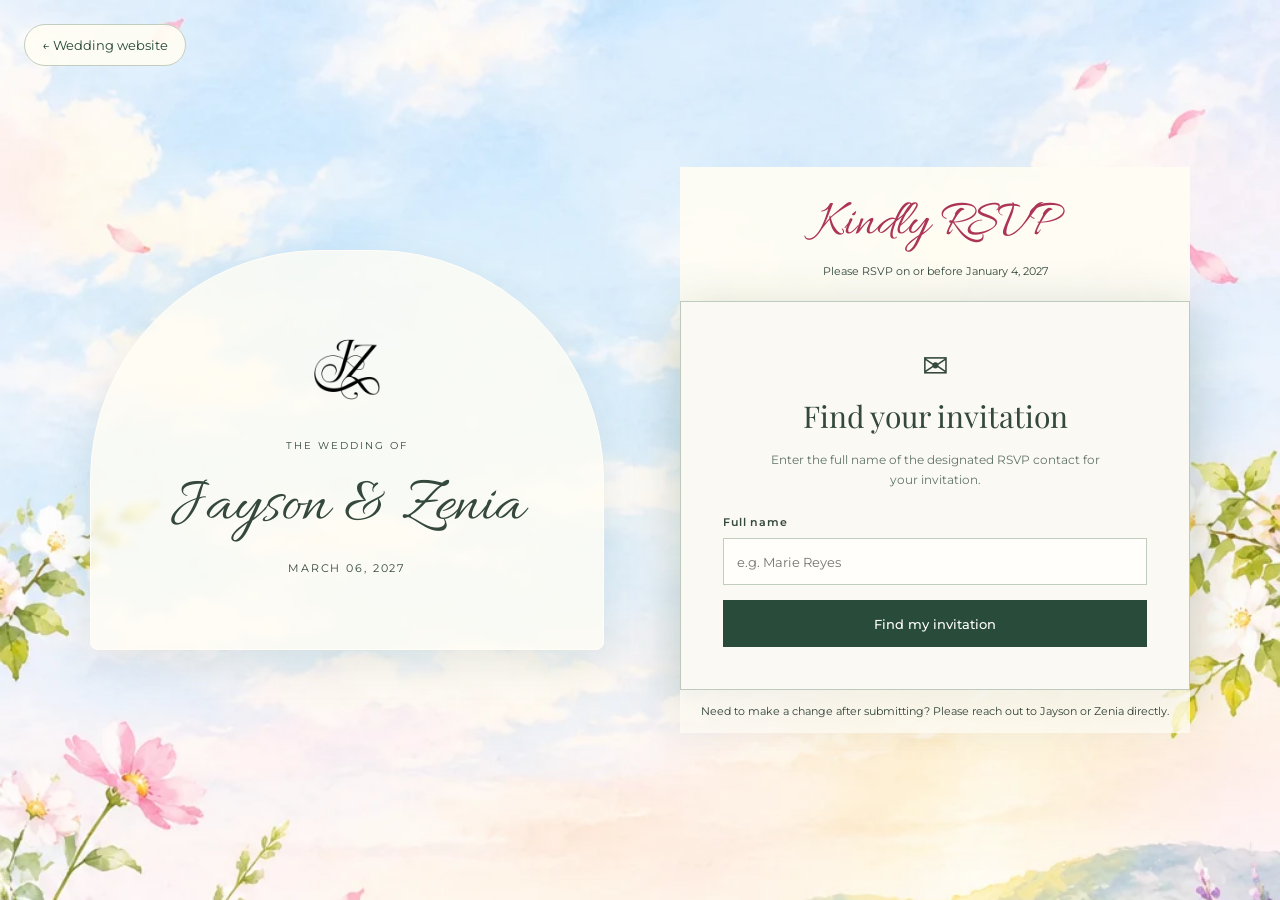
<file: rsvp.html>
<!doctype html>
<html lang="en">
<head>
  <meta charset="utf-8">
  <meta name="viewport" content="width=device-width,initial-scale=1">
  <meta name="theme-color" content="#f7f7f2">
  <title>RSVP | Jayson &amp; Zenia</title>
  <meta name="description" content="Please confirm your attendance at Jayson and Zenia's wedding on March 6, 2027.">
  <link rel="preconnect" href="https://fonts.googleapis.com">
  <link rel="preconnect" href="https://fonts.gstatic.com" crossorigin>
  <link href="https://fonts.googleapis.com/css2?family=Allura&family=Montserrat:wght@300;400;500;600&family=Playfair+Display:wght@400;500&display=swap" rel="stylesheet">
  <link rel="stylesheet" href="rsvp.css?v=20261120-1">
  <script src="rsvp.js?v=20261120-1" defer></script>
</head>
<body>
  <a class="return-link" href="index.html#rsvp">← Wedding website</a>
  <main class="page">
    <div class="branding">
      <img src="images/monoblack.png" alt="Jayson and Zenia monogram">
      <span>THE WEDDING OF</span>
      <h1>Jayson &amp; Zenia</h1>
      <p>MARCH 06, 2027</p>
    </div>
    <section class="form-wrap" aria-label="Wedding RSVP">
      <header>
        <h2>Kindly RSVP</h2>
        <p>Please RSVP on or before January 4, 2027</p>
      </header>

      <div class="rsvp-card" id="rsvpCard">
        <div class="symbol" aria-hidden="true">✉</div>
        <div id="alertMessage" class="notice" role="status" aria-live="polite" hidden></div>

        <div id="stepSearch" class="step">
          <h3>Find your invitation</h3>
          <p class="intro">Enter the full name of the designated RSVP contact for your invitation.</p>
          <form id="searchForm" novalidate>
            <label for="guestSearch">Full name</label>
            <input id="guestSearch" name="guestSearch" type="text" placeholder="e.g. Marie Reyes" autocomplete="name" minlength="2" maxlength="100" required>
            <button class="primary" id="searchButton" type="submit">Find my invitation</button>
          </form>
        </div>

        <div id="stepMatches" class="step" hidden>
          <h3>Is this your invitation?</h3>
          <div id="matchList" class="match-list"></div>
          <button class="text-button" id="backToSearch" type="button">← Search a different name</button>
        </div>

        <div id="stepGuests" class="step" hidden>
          <h3 id="familyTitle">YOU ARE INVITED</h3>
          <p class="intro">Toggle to confirm your attendance.</p>
          <form id="responseForm" novalidate>
            <div id="guestList" class="guest-list"></div>
            <div class="contact-field">
              <label for="contactNumber">Contact number <span class="required-mark" aria-hidden="true">*</span></label>
              <input id="contactNumber" name="contactNumber" type="tel" inputmode="tel" autocomplete="tel"
                     placeholder="e.g. 0917 123 4567" maxlength="24" required aria-describedby="contactNumberHelp">
              <p id="contactNumberHelp" class="hint">Required — one contact number for your invitation.</p>
            </div>
            <div id="extraGuestSection" class="extra-guest-section" hidden>
              <div class="extra-title">Optional replacement guests</div>
              <p id="extraGuestDescription" class="hint"></p>
              <div id="extraGuestList"></div>
            </div>
            <div class="confirmation-box">
              <label class="confirmation-label"><input id="confirmSelection" type="checkbox" required> I have reviewed the attendance choices above.</label>
            </div>
            <button class="primary" id="submitButton" type="submit">Submit our RSVP</button>
          </form>
          <button class="text-button" id="backToMatches" type="button">← This isn't my invitation</button>
        </div>

        <div id="stepFinished" class="step finished" hidden>
          <div id="finishedSymbol" class="finished-symbol" aria-hidden="true">♡</div>
          <h3 id="finishedTitle">Thank you!</h3>
          <p id="finishedMessage"></p>
          <a class="primary" href="index.html">Back to wedding website</a>
        </div>
      </div>
      <p class="contact-note">Need to make a change after submitting? Please reach out to Jayson or Zenia directly.</p>
    </section>
  </main>
</body>
</html>
</file>
<file: rsvp.css>
:root{color-scheme:light;--ink:#34483b;--evergreen:#294b39;--sage:#627569;--line:#c1cdbd;--paper:#faf9f3;--highlight:#f0f3e9}
*{box-sizing:border-box}
[hidden]{display:none!important}
body{margin:0;min-height:100vh;background:#e5eff6 url('images/rsvp-page.webp') center/cover fixed no-repeat;color:var(--ink);font:400 13px/1.7 Montserrat,sans-serif}
a{color:inherit}
button,input{font:inherit}
button{cursor:pointer}
button:disabled{opacity:.6;cursor:wait}
.return-link{position:fixed;top:24px;left:24px;z-index:3;background:#fffdf3eb;color:#254735;padding:9px 17px;border:1px solid var(--line);border-radius:30px;text-decoration:none}
.page{min-height:100svh;display:grid;grid-template-columns:minmax(0,1fr) minmax(360px,510px);gap:clamp(30px,6vw,100px);align-items:center;padding:85px clamp(28px,7vw,130px)}
.branding{text-align:center;background:#fffdf4c9;border:1px solid #fffdf6;padding:60px 22px;border-radius:230px 230px 8px 8px;backdrop-filter:blur(3px);box-shadow:0 16px 45px #476b5820}
.branding img{display:block;width:110px;height:110px;object-fit:contain;margin:auto auto 12px}
.branding span,.form-wrap header span{font-size:10px;letter-spacing:.2em}
.branding h1{font:400 clamp(40px,5vw,76px)/1.25 Allura,cursive;margin:12px 0}
.branding p{font-size:11px;letter-spacing:.17em}
.form-wrap{width:100%;max-width:510px;margin:auto}
.form-wrap header{text-align:center;background:#fffdf4ed;padding:20px}
.form-wrap header h2{font:400 43px/1.2 Allura,cursive;margin:7px 0}
.form-wrap header p{margin:0;font-size:11px}
.rsvp-card{text-align:center;background:var(--paper);border:1px solid #bfcabf;box-shadow:0 14px 48px #254b3340;padding:clamp(24px,4vw,42px);min-height:270px}
.symbol{font:32px/1.4 Georgia,serif;margin-bottom:8px}
.step h3{font:400 30px/1.3 'Playfair Display',serif;margin:7px 0 14px}
.intro{color:var(--sage);margin:0 auto 22px;max-width:350px;font-size:12px}
.step form{text-align:left}
.step label:not(.attendance-name):not(.confirmation-label){display:block;font-size:11px;letter-spacing:.07em;margin:0 0 7px;font-weight:600}
input[type=text]{display:block;width:100%;min-height:47px;border:1px solid var(--line);border-radius:0;background:#fffefa;color:var(--ink);outline:none;padding:11px 13px;font-size:13px}
input[type=text]:focus-visible,button:focus-visible,a:focus-visible{outline:2px solid #587c62;outline-offset:3px}
.primary,.secondary{display:flex;align-items:center;justify-content:center;width:100%;min-height:47px;padding:11px;text-align:center;font-weight:500;border-radius:0;text-decoration:none}
.primary{background:var(--evergreen);color:#fff;border:1px solid var(--evergreen)}
.primary:hover:not(:disabled){background:#193527}
.secondary{background:transparent;color:var(--evergreen);border:1px solid var(--line)}
.secondary:hover{background:var(--highlight)}
#searchForm .primary{margin-top:15px}
.hint{color:var(--sage);font-size:11px;line-height:1.6}
#stepSearch>.hint{margin:18px 0 0}
.text-button{border:0;background:transparent;color:var(--sage);text-decoration:underline;text-underline-offset:3px;font-size:12px;margin-top:18px;padding:7px}
.match-list{display:grid;gap:10px}
.match-option{text-align:left;background:#fffefa;border:1px solid var(--line);padding:15px 16px;width:100%;color:var(--ink)}
.match-option:hover{background:var(--highlight);border-color:#77917a}
.match-option strong{display:block;font-size:13px;font-weight:600}
.match-option span{font-size:11px;color:var(--sage)}
.eyebrow{font-size:10px;letter-spacing:.15em;color:var(--sage)}
.guest-list{border-top:1px solid var(--line);margin:0 0 14px}
.guest-row{display:flex;align-items:center;justify-content:space-between;gap:16px;padding:15px 0;border-bottom:1px solid var(--line)}
.attendance-name{text-align:left;flex:1;font-weight:500;font-size:13px;line-height:1.5}
.guest-row.is-declined .named-invitee{text-decoration:line-through;color:#a0a6a1}
/* Unnamed seats look like an editable name in the same position as a named guest. */
.guest-row-open .seat-name-input{
  display:block;width:100%;min-height:40px;padding:8px 2px;
  border:0;border-bottom:1px dashed #b8c6b7;
  border-radius:0;background:transparent;
  color:var(--ink);font-size:13px;font-weight:500;line-height:1.5;
}
.guest-row-open .seat-name-input::placeholder{
  color:#929f96;opacity:.72;font-weight:400;
}
.guest-row-open .seat-name-input:focus-visible{
  outline:2px solid #587c62;outline-offset:2px;
  background:#fffefa;
}
.guest-row.is-declined .seat-name-input{
  text-decoration:line-through;color:#969e99;
  background:transparent;border-bottom-color:#d1d7d0;
}
.guest-row.is-declined .seat-name-input::placeholder{
  text-decoration:line-through;color:#a5afa9;opacity:.75;
}
.seat-name-input[aria-invalid=true],.extra-name[aria-invalid=true]{border-color:#b86456;outline:2px solid #dcb0a9;outline-offset:1px}
.switch{position:relative;display:inline-flex;flex-shrink:0;align-items:center;gap:8px;cursor:pointer}
.switch-label{font-size:10px;letter-spacing:.06em;color:var(--sage);min-width:24px;text-align:right}
.switch input{position:absolute;width:1px;height:1px;opacity:0}
.switch-track{width:44px;height:25px;border-radius:20px;background:#a7aeaa;position:relative;transition:background .18s}
.switch-track:after{content:"";position:absolute;left:3px;top:3px;width:19px;height:19px;border-radius:100%;background:white;transition:transform .18s;box-shadow:0 1px 3px #0002}
.switch input:checked+.switch-track{background:#52775d}
.switch input:checked+.switch-track:after{transform:translateX(19px)}
.switch input:focus-visible+.switch-track{outline:2px solid #45694f;outline-offset:3px}
.extra-guest-section{text-align:left;background:#f1f5ee;border:1px solid #d0ddd0;padding:17px;margin:19px 0}
.extra-title{font:400 21px/1.3 'Playfair Display',serif}
.extra-guest-section .hint{margin:5px 0 12px}
.extra-row{display:block;margin-bottom:13px}
.extra-row:last-child{margin-bottom:0}
.extra-label{display:block;margin-bottom:5px;font-size:11px;font-weight:600;letter-spacing:.03em}
.extra-row input{width:100%}
.confirmation-box{text-align:left;padding:13px 0 16px}
.confirmation-label{display:flex;align-items:flex-start;gap:9px;font-size:11px;line-height:1.6}
.confirmation-label input{accent-color:var(--evergreen);margin:3px 0 0}
.finished-symbol{font-size:38px;color:#66846b}
.finished p{margin:0 0 22px;color:var(--sage);font-size:12px;line-height:1.9}
.notice{padding:11px 13px;margin:0 0 18px;border:1px solid #ccaaa2;background:#fff3ef;color:#7c493f;text-align:left;font-size:12px}
.notice.info{border-color:#bdcebc;background:#f0f5ee;color:#36543e}
.contact-note{font-size:11px;text-align:center;padding:12px;color:#2f4238;background:#fffdf4bb;margin:0}
@media(max-width:800px){body{background-attachment:scroll;background-position:center top}.page{display:flex;flex-direction:column;gap:18px;padding:84px 14px 42px}.return-link{position:absolute;top:13px;left:13px}.branding{width:100%;max-width:510px;padding:13px 20px;border-radius:110px 110px 8px 8px}.branding img{width:62px;height:62px}.branding h1{font-size:45px;margin:0}.branding p{margin:3px}.form-wrap header{padding:13px}.form-wrap header h2{font-size:37px}.rsvp-card{padding:26px 18px}.step h3{font-size:27px}}
@media(prefers-reduced-motion:reduce){.switch-track,.switch-track:after{transition:none}}
/* Override the generic form-label rule for the attendance toggle. */
#guestList label.switch{display:inline-flex;align-items:center;gap:8px;margin:0;font-size:11px;letter-spacing:normal;font-weight:400}

/* RSVP refinements: pink script heading, single finishing icon, contact field. */
.form-wrap header h2 { color: #ac3557; font-size: clamp(40px, 4vw, 51px); }
.rsvp-card.is-finished > .symbol { display: none; }
#familyTitle { color: #ac3557; font: 400 clamp(39px, 5vw, 49px)/1.12 Allura, cursive; letter-spacing: .025em; }
.contact-field { text-align: left; margin: 16px 0 12px; }
.contact-field > label { display: block; margin: 0 0 7px; font-size: 11px; font-weight: 600; letter-spacing: .05em; }
.contact-field input[type=tel] { display: block; width: 100%; min-height: 47px; border: 1px solid var(--line); border-radius: 0; background: #fffefa; color: var(--ink); outline: none; padding: 11px 13px; font-size: 13px; }
.contact-field input[type=tel]:focus-visible { outline: 2px solid #587c62; outline-offset: 3px; }
.contact-field input[type=tel][aria-invalid=true] { border-color: #b86456; outline: 2px solid #dcb0a9; outline-offset: 1px; }
.contact-field .hint { margin: 5px 0 0; }
.required-mark { color: #af4760; }
.extra-row .extra-label { display: block; margin-bottom: 6px; }
</file>
